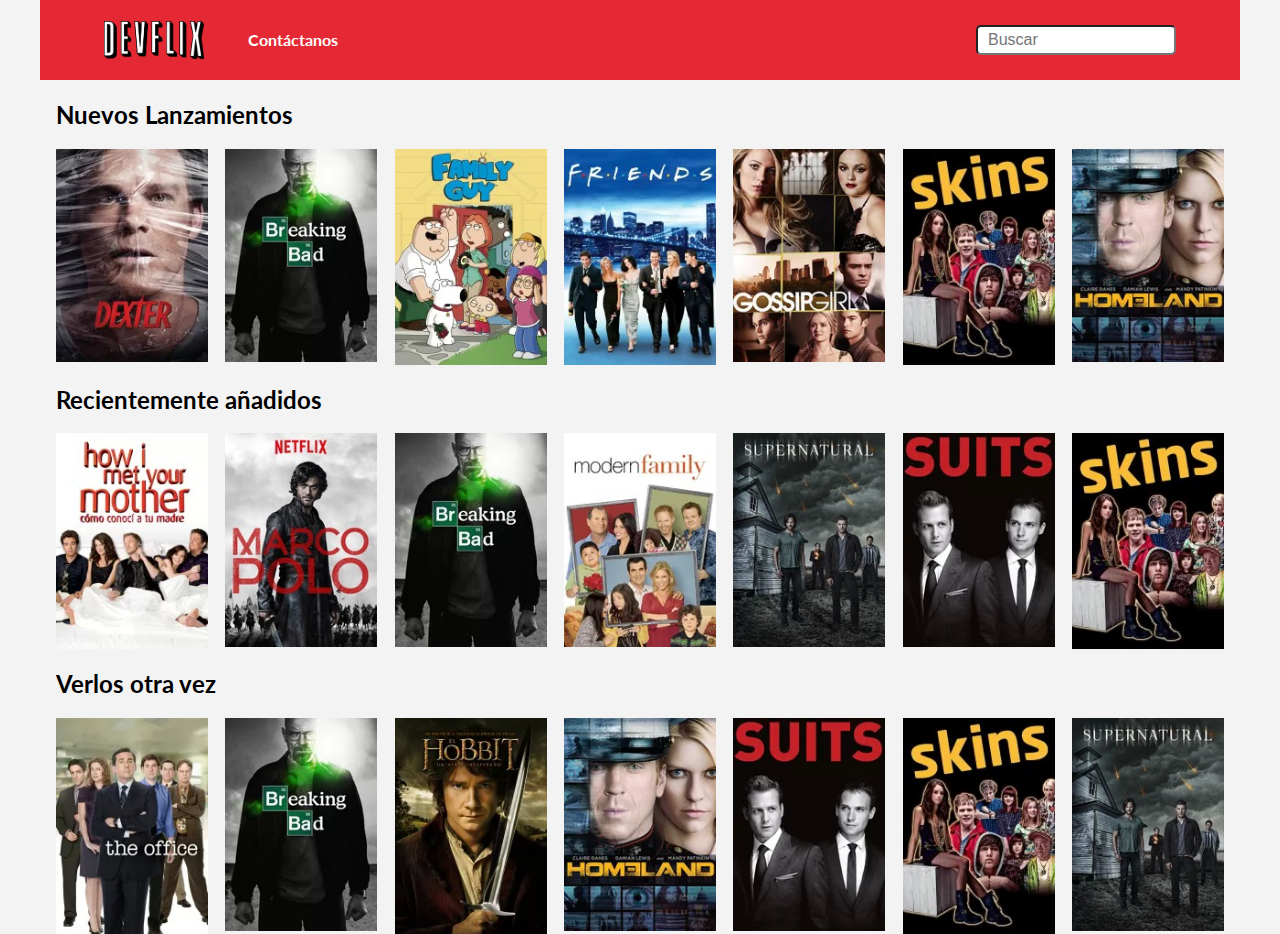
<file: index.html>
<!DOCTYPE html>
<html lang="es">
<head>
	<meta charset="UTF-8">
	<title>Devflix</title>
	<link rel="stylesheet" href="stylesheets/estilos.css" />
	<link href="http://maxcdn.bootstrapcdn.com/font-awesome/4.2.0/css/font-awesome.min.css" rel="stylesheet" />
	<link href='http://fonts.googleapis.com/css?family=Lato:400,700' rel='stylesheet' />
</head>
<body>
	<header>
		<img src="images/devflix-logo.png" alt="" class="logo" />
		<nav>
			<ul>
				<li><a href="#">Contáctanos</a></li>
			</ul>
		</nav>
		<input type="text" placeholder="Buscar" />
	</header>
  <section class="series">
  	<h2>Nuevos Lanzamientos</h2>
    <article class="serie">
      <img src="images/series/dexter.jpg" alt="Dexter" />
    </article>
    <article class="serie">
      <img src="images/series/breaking-bad.jpg" alt="Breaking Bad" />
    </article>
    <article class="serie">
      <img src="images/series/family-guy.jpg" alt="Padre de Familia" />
    </article>
    <article class="serie">
      <img src="images/series/friends.jpg" alt="friends" />
    </article>
    <article class="serie">
      <img src="images/series/gossip-girl.jpg" alt="Gossip Girl" />
    </article>
    <article class="serie">
      <img src="images/series/skins.jpg" alt="Skins" />
    </article>
    <article class="serie">
      <img src="images/series/homeland.jpg" alt="Homeland" />
    </article>
  </section>
  <section class="series">
  	<h2>Recientemente añadidos</h2>
    <article class="serie">
      <img src="images/series/how-i-met-your-mother.jpg" alt="Cómo conocí a tu madre" />
    </article>
    <article class="serie">
      <img src="images/series/marco-polo.jpg" alt="Marco Polo" />
    </article>
    <article class="serie">
      <img src="images/series/breaking-bad.jpg" alt="Breaking Bad" />
    </article>
    <article class="serie">
      <img src="images/series/modern-family.jpg" alt="Modern Family" />
    </article>
    <article class="serie">
      <img src="images/series/supernatural.jpg" alt="Supernatural" />
    </article>
    <article class="serie">
      <img src="images/series/suits.jpg" alt="Suits" />
    </article>
    <article class="serie">
      <img src="images/series/skins.jpg" alt="Skins" />
    </article>
  </section>
  <section class="series">
  	<h2>Verlos otra vez</h2>
    <article class="serie">
      <img src="images/series/the-office.jpg" alt="The Office" />
    </article>
    <article class="serie">
      <img src="images/series/breaking-bad.jpg" alt="Breaking Bad" />
    </article>
    <article class="serie">
      <img src="images/series/hobbit.jpg" alt="El Hobbit" />
    </article>
    <article class="serie">
      <img src="images/series/homeland.jpg" alt="Homeland" />
    </article>
    <article class="serie">
      <img src="images/series/suits.jpg" alt="Suits" />
    </article>
    <article class="serie">
      <img src="images/series/skins.jpg" alt="Skins" />
    </article>
    <article class="serie">
      <img src="images/series/supernatural.jpg" alt="Supernatural" />
    </article>
  </section>
</body>
</html>
</file>
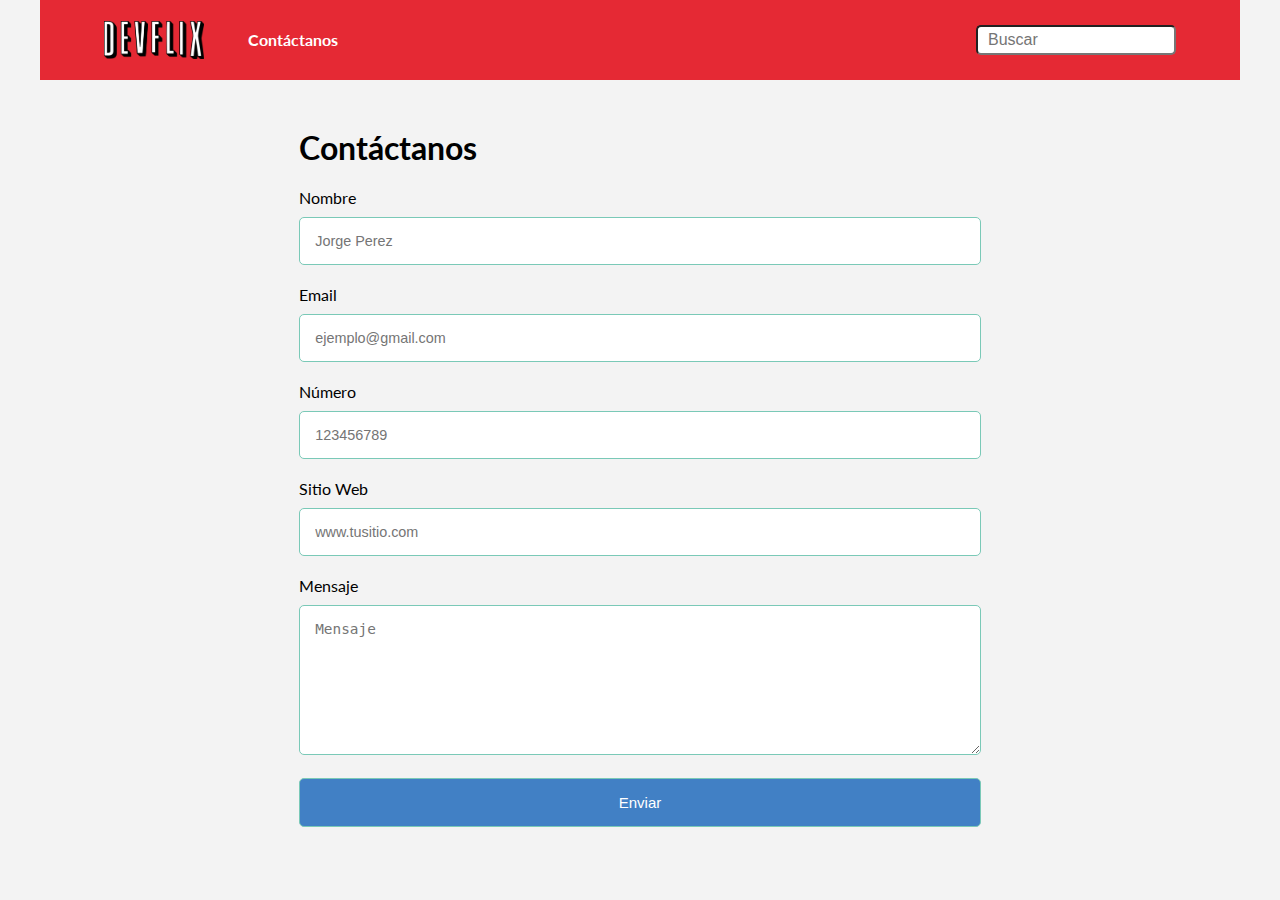
<file: contacto.html>
<!DOCTYPE html>
<html lang="es">
<head>
	<meta charset="UTF-8">
	<title>Devflix</title>
	<link rel="stylesheet" href="stylesheets/estilos.css" />
	<link href="http://maxcdn.bootstrapcdn.com/font-awesome/4.2.0/css/font-awesome.min.css" rel="stylesheet" />
	<link href='http://fonts.googleapis.com/css?family=Lato:400,700' rel='stylesheet' />
</head>
<body>
	<header>
		<img src="images/devflix-logo.png" alt="" class="logo" />
		<nav>
			<ul>
				<li><a href="#">Contáctanos</a></li>
			</ul>
		</nav>
		<input type="text" placeholder="Buscar" />
	</header>
	<section name="contactoForm" class="contacto">
		<form novalidate>
			<h1>Contáctanos</h1>
			<label>Nombre</label>
			<input name="name" placeholder="Jorge Perez" type="text">
			<label>Email</label>
			<input name="email" placeholder="ejemplo@gmail.com" type="email">
			<label>Número</label>
			<input name="contact" placeholder="123456789" type="tel">
			<label>Sitio Web</label>
			<input name="website" placeholder="www.tusitio.com" type="text">
			<label>Mensaje</label>
			<textarea placeholder="Mensaje"></textarea>
			<input type="submit" value="Enviar">
		</form>
	</section>
</body>
</html>
</file>
<file: stylesheets/estilos.css>
body {
	background-color: #F3F3F3;
	font-family: 'Lato', sans-serif;
	font-size: 16px;
	margin: 0 auto;
	max-width: 1200px;
}
header {
	background-color: #E52934;
	height: 80px;
	padding: 0 4em;
}
header input {
	border-radius: 5px;
	box-sizing: border-box;
	float: right;
	font-size: 1em;
	padding-left: 10px;
	height: 30px;
	width: 200px;
	margin-top: 25px;
}
.logo {
	margin-top: 21px;
	width: 100px;
}
nav {
	display: inline-block;
	vertical-align: top;
}
nav ul {
	margin: 0;
}
nav li {
	display: inline-block;
	font-weight: bold;
	line-height: 80px;
	margin-right: 2em;
}
nav li a {
	color: white;
	text-decoration: none;
	transition: color .2s linear;
}
nav li a:hover {
	color: #d1d1d1;
}
.vista-previa {
	margin: 3rem 4rem;
	overflow: hidden;
}
.vista-previa img {
	float: left;
	margin-right: 3%;
	width: 65%;
}
.serie-info {
	float: left;
	width: 32%;
}
button {
	display: block;
	font-size: 1em;
	margin-bottom: 10px;
	padding: 8px 1em;
}
.series {
  padding: 0 1rem;
  font-size: 0;
}
.series h2 {
	font-size: 1.5rem;
}
.serie {
  display: inline-block;
  vertical-align: top;
  margin-right: 1.5%;
  width: 13%;
}
.serie:nth-child(8) {
  margin-right: 0;
}
.serie img {
  width: 100%;
}
.contacto {
	padding: 3em 2em;
}
form {
	width: 60%;
	margin: 0 auto;
}
form h1 {
	margin-top: 0;
}
form input[type=text], form input[type=email], form input[type=tel] {
	box-sizing: border-box;
	margin-bottom: 20px;
	margin-top: 10px;
	font-size: .9em;
	width: 100%;
	padding: 15px;
	border-radius: 5px;
	border: 1px solid #7ac9b7;
}
form input[type=submit] {
	width: 100%;
	padding: 15px;
	border-radius: 5px;
	border: 1px solid #7ac9b7;
	background-color: #4180C5;
	color: white;
	font-size: 15px;
	cursor: pointer;
}
form input[type=submit]:hover {
	background-color: black;
}
textarea{
	box-sizing: border-box;
	height: 150px;
	width: 100%;
	padding: 15px;
	margin-top: 10px;
	font-size: .9em;
	border: 1px solid #7ac9b7;
	border-radius: 5px;
	margin-bottom: 20px;
}
.ng-dirty.ng-invalid {
	border-color: red;
}
</file>
